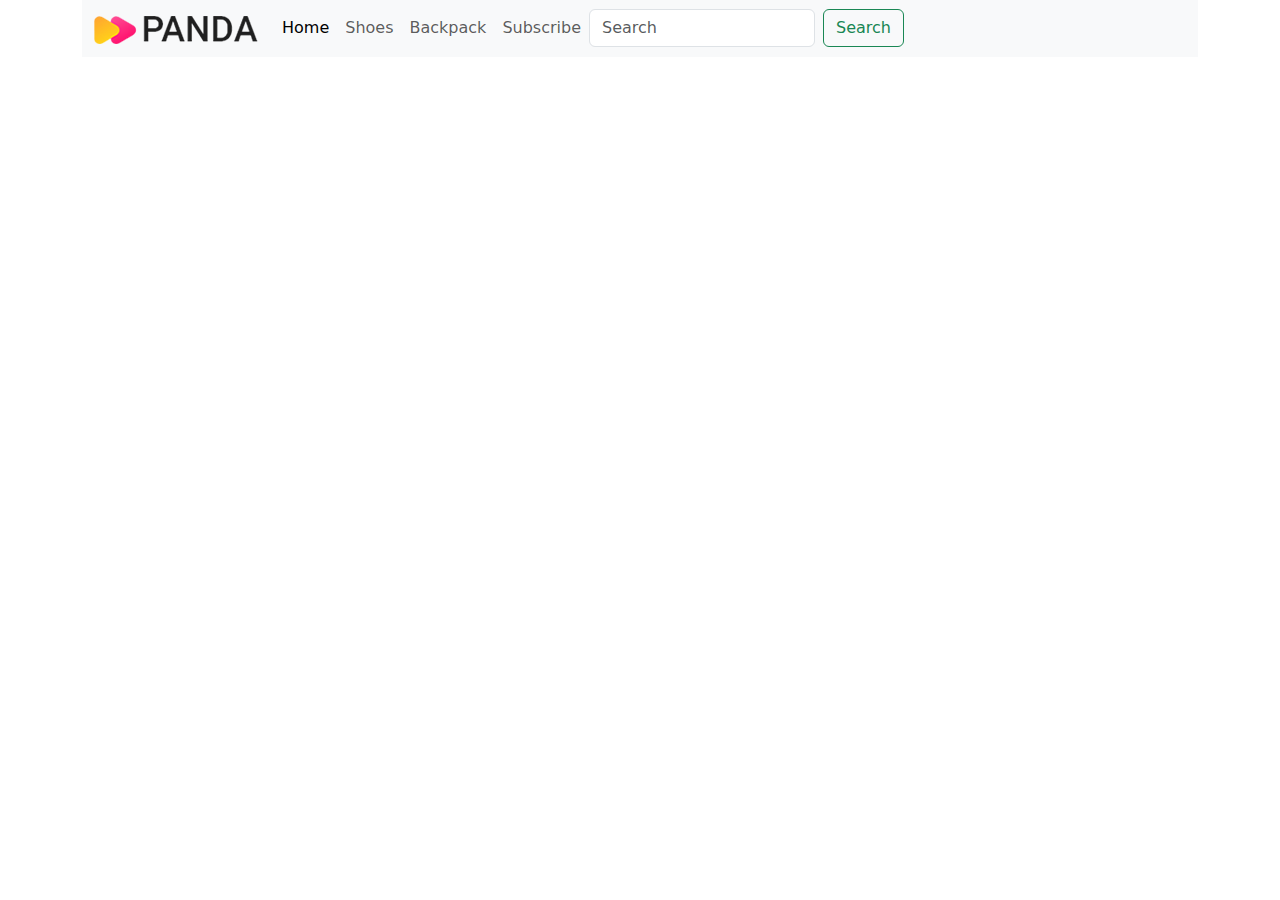
<file: index.html>
<!DOCTYPE html>
<html lang="en">
<head>
    <meta charset="UTF-8">
    <meta http-equiv="X-UA-Compatible" content="IE=edge">
    <meta name="viewport" content="width=device-width, initial-scale=1.0">
    <title>Panda-Commerce</title>
    <link rel="stylesheet" href="style.css">
    <link rel="stylesheet" href="/bootstrap-5.3.0/css/bootstrap.min.css">
</head>
<body>
    <div class="container">
        <nav class="navbar navbar-expand-lg bg-body-tertiary" data-bs-theme="">
            <div class="container-fluid">
              <a class="navbar-brand" href="#">
                <img src="/images/logo.png" alt="">
              </a>
              <button class="navbar-toggler" type="button" data-bs-toggle="collapse" data-bs-target="#navbarNav" aria-controls="navbarNav" aria-expanded="false" aria-label="Toggle navigation">
                <span class="navbar-toggler-icon"></span>
              </button>
              <div class="collapse navbar-collapse " id="navbarNav">
                <ul class="navbar-nav ">
                  <li class="nav-item">
                    <a class="nav-link active" aria-current="page" href="#">Home</a>
                  </li>
                  <li class="nav-item">
                    <a class="nav-link" href="#shoes">Shoes</a>
                  </li>
                  <li class="nav-item">
                    <a class="nav-link" href="#backpack">Backpack</a>
                  </li>
                  <li class="nav-item">
                    <a class="nav-link" href="#subscribe">Subscribe</a>
                  </li>
                </ul>
                <form class="d-flex" role="search">
                    <input class="form-control me-2" type="search" placeholder="Search" aria-label="Search">
                    <button class="btn btn-outline-success" type="submit">Search</button>
                </form>
              </div>
            </div>
          </nav>
    </div>
    <!-- <h1>Hello</h1> -->
    




    <script src="https://cdn.jsdelivr.net/npm/@popperjs/core@2.11.6/dist/umd/popper.min.js" integrity="sha384-oBqDVmMz9ATKxIep9tiCxS/Z9fNfEXiDAYTujMAeBAsjFuCZSmKbSSUnQlmh/jp3" crossorigin="anonymous"></script>
    <script src="https://cdn.jsdelivr.net/npm/bootstrap@5.3.0-alpha2/dist/js/bootstrap.min.js" integrity="sha384-heAjqF+bCxXpCWLa6Zhcp4fu20XoNIA98ecBC1YkdXhszjoejr5y9Q77hIrv8R9i" crossorigin="anonymous"></script>
</body>
</html>
</file>
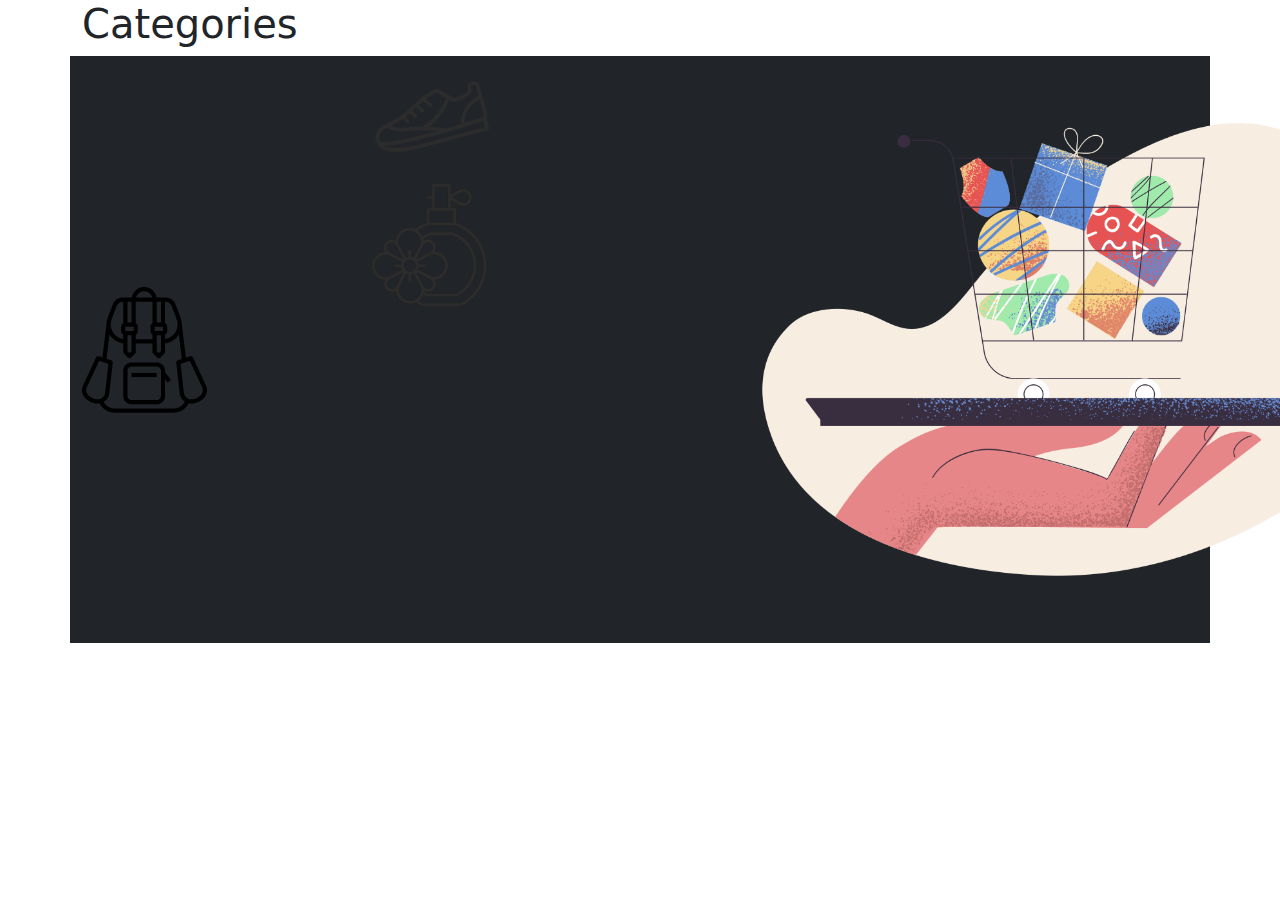
<file: Hot gadgets/index.html>
<!DOCTYPE html>
<html lang="en">
<head>
    <meta charset="UTF-8">
    <meta http-equiv="X-UA-Compatible" content="IE=edge">
    <meta name="viewport" content="width=device-width, initial-scale=1.0">
    <title>Document</title>
    <link rel="stylesheet" href="/bootstrap-5.3.0/css/bootstrap.min.css">
</head>
<body>
    <div class="container">
        <h1>Categories</h1>
        <div class="row bg-dark">
            <div class="col-3 d-flex align-items-center ">
                <div>
                    <img src="/hot-gadgets/Categories/bag.png" alt="">
                </div>
            </div>
            <div class="col-3">
                <div class="row-1">
                    <img src="/hot-gadgets/Categories/shoe.png" alt="">
                </div>
                <div class="row-2">
                    <img src="/hot-gadgets/Categories/perfume.png" alt="">
                </div>                
            </div>
            <div class="col-6">
                <img src="/hot-gadgets/Categories/pale-order.png" alt="">
            </div>
        </div>
    </div>
    <!-- <div class="container categories">
        <div class="row">
          <div class="col-md-4">
           <div class="cat1 d-flex justify-content-between align-items-center">
            <h1>Watch</h1>
            <img src="/images/categories/watch.png" alt="">
           </div>
          </div>
          <div class="col-md-4">
            <div class="cat2 d-flex justify-content-between align-items-center">
              <h1>Bags</h1>
            <img src="/images/categories/bag.png" alt="">
            </div>
          </div>
          <div class="col-md-4">
            <div class="cat3 d-flex justify-content-between align-items-center">
              <h1>Shoes</h1>
            <img src="/images/categories/shoes.png" alt="">
            </div>
          </div>
        </div>
      </div> -->
    
</body>
</html>
</file>
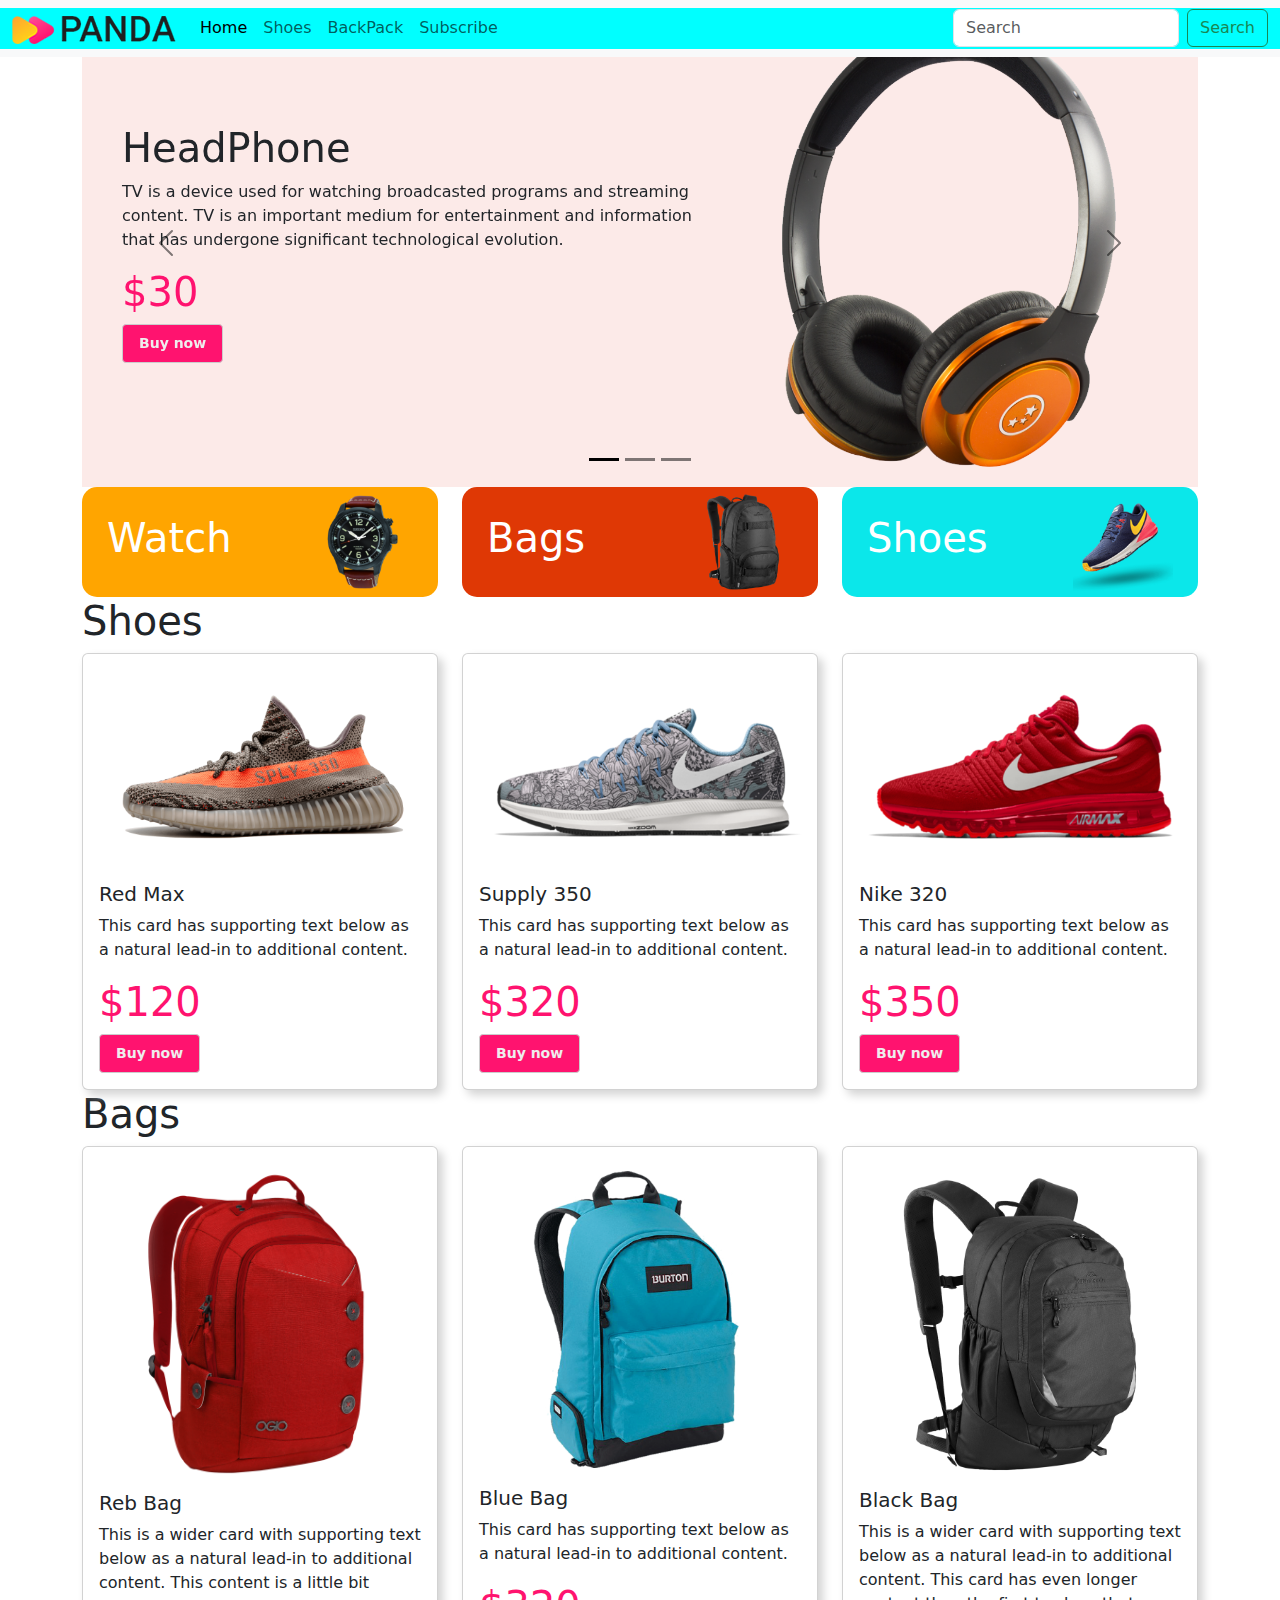
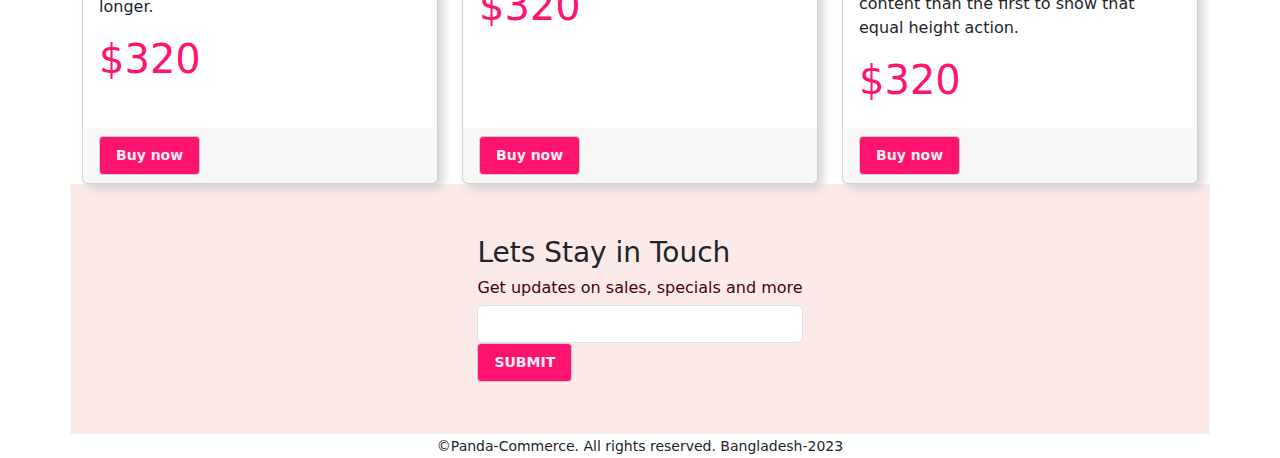
<file: index2.html>
<!DOCTYPE html>
<html lang="en">
<head>
    <meta charset="UTF-8">
    <meta http-equiv="X-UA-Compatible" content="IE=edge">
    <meta name="viewport" content="width=device-width, initial-scale=1.0">
    <title>Panda-Commerce</title>
    <link rel="stylesheet" href="style.css">
    <link rel="stylesheet" href="/bootstrap-5.3.0/css/bootstrap.min.css">

</head>
<body>
    <div class="container p-20">
        <nav class="navbar navbar-expand-lg bg-body-tertiary fixed-top ">
            <div class="container-fluid barbg">
                <a class="navbar-brand" href="#">
                    <img src="/images/logo.png" alt="">
                </a>
              <button class="navbar-toggler" type="button" data-bs-toggle="collapse" data-bs-target="#navbarScroll" aria-controls="navbarScroll" aria-expanded="false" aria-label="Toggle navigation">
                <span class="navbar-toggler-icon"></span>
              </button>
              <div class="collapse navbar-collapse" id="navbarScroll">
                <ul class="navbar-nav me-auto my-2 my-lg-0 navbar-nav-scroll" style="--bs-scroll-height: 100px;">
                  <li class="nav-item">
                    <a class="nav-link active" aria-current="page" href="#">Home</a>
                  </li>
                  <li class="nav-item">
                    <a class="nav-link" href="#shoes">Shoes</a>
                  </li>
                  <!-- <li class="nav-item dropdown">
                    <a class="nav-link dropdown-toggle" href="#" role="button" data-bs-toggle="dropdown" aria-expanded="false">
                      Link
                    </a>
                    <ul class="dropdown-menu">
                      <li><a class="dropdown-item" href="#">Action</a></li>
                      <li><a class="dropdown-item" href="#">Another action</a></li>
                      <li><hr class="dropdown-divider"></li>
                      <li><a class="dropdown-item" href="#">Something else here</a></li>
                    </ul>
                  </li> -->
                  <li class="nav-item">
                    <a class="nav-link" href="#bagpack">BackPack</a>
                  </li>
                  <li class="nav-item">
                    <a class="nav-link" href="#subscribe">Subscribe</a>
                  </li>
                </ul>
                <form class="d-flex" role="search">
                    <input class="form-control me-2" type="search" placeholder="Search" aria-label="Search">
                    <button class="btn btn-outline-success" type="submit">Search</button>
                </form>
              </div>
            </div>
          </nav>
    </div>
    <div class="container">
        <div id="carouselExampleIndicators" class="carousel slide">
            <div class="carousel-indicators">
              <button type="button" data-bs-target="#carouselExampleIndicators" data-bs-slide-to="0" class="active" aria-current="true" aria-label="Slide 1"></button>
              <button type="button" data-bs-target="#carouselExampleIndicators" data-bs-slide-to="1" aria-label="Slide 2"></button>
              <button type="button" data-bs-target="#carouselExampleIndicators" data-bs-slide-to="2" aria-label="Slide 3"></button>
            </div>
            <div class="carousel-inner orange-bg">
              <div class="carousel-item active">
                <div class="row align-items-center">
                    <div class="col-md-7">
                        <h1>HeadPhone</h1>
                        <p>TV is a device used for watching broadcasted programs and streaming content. TV is an important medium for entertainment and information that has undergone significant technological evolution.</p>
                        <h1 class="price">$30</h1>
                        <button class="btn-buy-now">Buy now</button>
                    </div>
                    <div class="col-md-5">
                        <img src="/images/banner-images/headphone.png" class="d-block w-100" alt="...">
                    </div>
                </div>
              </div>
              <div class="carousel-item">
                <div class="row align-items-center">
                    <div class="col-md-7">
                        <h1>Mega TV for watching world cup 2026</h1>
                        <p>TV is a device used for watching broadcasted programs and streaming content. TV is an important medium for entertainment and information that has undergone significant technological evolution.</p>
                        <h1 class="price">$1250</h1>
                        <button class="btn-buy-now">Buy now</button>

                    </div>
                    <div class="col-md-5">
                        <img src="/images/banner-images/tv.png" class="d-block w-100" alt="...">
                    </div>
                </div>
              </div>
              <div class="carousel-item">
                <div class="row align-items-center">
                    <div class="col-md-7">
                        <h1>XBOX</h1>
                        <p>TV is a device used for watching broadcasted programs and streaming content. TV is an important medium for entertainment and information that has undergone significant technological evolution.</p>
                        <h1 class="price">$575</h1>
                        <button class="btn-buy-now">Buy now</button>

                    </div>
                    <div class="col-md-5">
                        <img src="/images/banner-images/xbox.png" class="d-block w-100" alt="...">
                    </div>
                </div>
              </div>
            </div>
            <button class="carousel-control-prev" type="button" data-bs-target="#carouselExampleIndicators" data-bs-slide="prev">
              <span class="carousel-control-prev-icon" aria-hidden="true"></span>
              <span class="visually-hidden">Previous</span>
            </button>
            <button class="carousel-control-next" type="button" data-bs-target="#carouselExampleIndicators" data-bs-slide="next">
              <span class="carousel-control-next-icon" aria-hidden="true"></span>
              <span class="visually-hidden">Next</span>
            </button>
          </div>
    </div>
    <div class="container categories">
      <div class="row">
        <div class="col-md-4">
         <div class="cat1 d-flex justify-content-between align-items-center">
          <h1>Watch</h1>
          <img src="/images/categories/watch.png" alt="">
         </div>
        </div>
        <div class="col-md-4">
          <div class="cat2 d-flex justify-content-between align-items-center">
            <h1>Bags</h1>
          <img src="/images/categories/bag.png" alt="">
          </div>
        </div>
        <div class="col-md-4">
          <div class="cat3 d-flex justify-content-between align-items-center">
            <h1>Shoes</h1>
          <img src="/images/categories/shoes.png" alt="">
          </div>
        </div>
      </div>
    </div>

    <div class="container shoes" id="shoes">
      <h1>Shoes</h1>
      <div class="row row-cols-1 row-cols-md-3 g-4">
        <div class="col">
          <div class="card h-100">
            <img src="/images/shoes/shoe-1.png" class="card-img-top" alt="...">
            <div class="card-body">
              <h5 class="card-title">Red Max</h5>
              <p class="card-text">This card has supporting text below as a natural lead-in to additional content.</p>
              <h1 class="price">$120</h1>
              <button class="btn-buy-now">Buy now</button>
            </div>
            <!-- <div class="card-footer">
              <small class="text-body-secondary">Last updated 3 mins ago</small>
            </div> -->
          </div>
        </div>
        <div class="col">
          <div class="card h-100">
            <img src="/images/shoes/shoe-2.png" class="card-img-top" alt="...">
            <div class="card-body">
              <h5 class="card-title">Supply 350</h5>
              <p class="card-text">This card has supporting text below as a natural lead-in to additional content.</p>
              <h1 class="price">$320</h1>
              <button class="btn-buy-now">Buy now</button>
            </div>
            <!-- <div class="card-footer">
              <small class="text-body-secondary">Last updated 3 mins ago</small>
            </div> -->
          </div>
        </div>
        <div class="col">
          <div class="card h-100">
            <img src="/images/shoes/shoe-3.png" class="card-img-top" alt="...">
            <div class="card-body">
              <h5 class="card-title">Nike 320</h5>
              <p class="card-text">This card has supporting text below as a natural lead-in to additional content.</p>
              <h1 class="price">$350</h1>
              <button class="btn-buy-now">Buy now</button>
            </div>
            <!-- <div class="card-footer">
              <small class="text-body-secondary">Last updated 3 mins ago</small>
            </div> -->
          </div>
        </div>
      </div>
    </div>
    <div class="container backpack" id="bagpack">
      <h1>Bags</h1>
      <div class="row row-cols-1 row-cols-md-3 g-4">
        <div class="col">
          <div class="card h-100">
            <img src="/images/bags/bag-1.png" class="card-img-top" alt="...">
            <div class="card-body">
              <h5 class="card-title">Reb Bag</h5>
              <p class="card-text">This is a wider card with supporting text below as a natural lead-in to additional content. This content is a little bit longer.</p>
              <h1 class="price">$320</h1>
            </div>
            <div class="card-footer">
              <!-- <small class="text-body-secondary">Last updated 3 mins ago</small> -->
              <button class="btn-buy-now">Buy now</button>
            </div>
          </div>
        </div>
        <div class="col">
          <div class="card h-100">
            <img src="/images/bags/bag-2.png" class="card-img-top" alt="...">
            <div class="card-body">
              <h5 class="card-title">Blue Bag</h5>
              <p class="card-text">This card has supporting text below as a natural lead-in to additional content.</p>
              <h1 class="price">$320</h1>
            </div>
            <div class="card-footer">
              <!-- <small class="text-body-secondary">Last updated 3 mins ago</small> -->
              <button class="btn-buy-now">Buy now</button>
            </div>
          </div>
        </div>
        <div class="col">
          <div class="card h-100">
            <img src="/images/bags/bag-3.png" class="card-img-top" alt="...">
            <div class="card-body">
              <h5 class="card-title">Black Bag</h5>
              <p class="card-text">This is a wider card with supporting text below as a natural lead-in to additional content. This card has even longer content than the first to show that equal height action.</p>
              <h1 class="price">$320</h1>
            </div>
            <div class="card-footer">
              <!-- <small class="text-body-secondary">Last updated 3 mins ago</small> -->
              <button class="btn-buy-now">Buy now</button>
            </div>
          </div>
        </div>
      </div>
    </div>

    <div class="container orange-bg subscribe d-flex justify-content-center align-items-center" id="subscribe">
      <div class="">
      <h3>Lets Stay in Touch</h3>
      <h6>Get updates on sales, specials and more</h6>
      <input class="form-control" type="text" name="" id="">
      <button class="btn-buy-now">SUBMIT</button>
      </div>
    </div>

    <footer>
      <small>&copyPanda-Commerce. All rights reserved. Bangladesh-2023</small>
    </footer>



    <script src="https://cdn.jsdelivr.net/npm/@popperjs/core@2.11.6/dist/umd/popper.min.js" integrity="sha384-oBqDVmMz9ATKxIep9tiCxS/Z9fNfEXiDAYTujMAeBAsjFuCZSmKbSSUnQlmh/jp3" crossorigin="anonymous"></script>
    <script src="https://cdn.jsdelivr.net/npm/bootstrap@5.3.0-alpha2/dist/js/bootstrap.min.js" integrity="sha384-heAjqF+bCxXpCWLa6Zhcp4fu20XoNIA98ecBC1YkdXhszjoejr5y9Q77hIrv8R9i" crossorigin="anonymous"></script>

</body>
</html>
</file>
<file: style.css>
.barbg{
    background-color: aqua;
    /* color: rgb(88, 11, 4); */
}
.orange-bg{
    background-color: #fceae8;
}
.carousel-item{
    padding: 20px 40px;
}
.price{
    color: #FF136F;
}
.btn-buy-now{
    
        display: inline-block;
        padding: 8px 16px;
        border: 1px solid #ccc;
        border-radius: 4px;
        background-color: #FF136F;
        color: #efeded;
        text-align: center;
        text-decoration: none;
        font-size: 14px;
        font-weight: bold;
        cursor: pointer;
      
      
}
.btnbuy:hover{
    background-color: chartreuse;
}
.cat1{
    background-color: orange;
    
}
.cat2{
    background-color: rgb(223, 56, 5);
}
.cat3{
    background-color: rgb(11, 231, 234);
}
.cat1,.cat2,.cat3{
    padding: 5px 25px;
    border-radius: 15px;
}

.categories h1{
    color: white;

}
.categories img{
    width: 100px;
}
.card{
    border: none;
    box-shadow: 5px 5px 10px lightgrey;
}
.card-footer{
    border-top: none!important;
    background-color: white;
}

#subscribe{
    height: 250px;
}
#subscribe h6{
    color: rgb(70, 3, 13);
}
footer{
    text-align: center;
}
body{
    margin: 0;
}
.carousel-control-prev-icon,
.carousel-control-next-icon {
  filter: invert(100%);
  position: absolute;
  top: 50%; /* Set the vertical position of the controls to the center of the container */
  transform: translateY(-50%); /* Use the "translateY" function to adjust the vertical position of the controls based on their height */
}

.carousel-control-prev {
  left: 0; /* Set the horizontal position of the "Previous" control to the left edge of the container */
}

.carousel-control-next {
  right: 0; /* Set the horizontal position of the "Next" control to the right edge of the container */
}
.carousel-container {
    position: relative;
    /* Set the position property of the container to "relative" so that the position of the controls can be adjusted relative to the container */
  }

  .carousel-indicators [data-bs-target] {
    background-color: black!important;
  }
</file>
